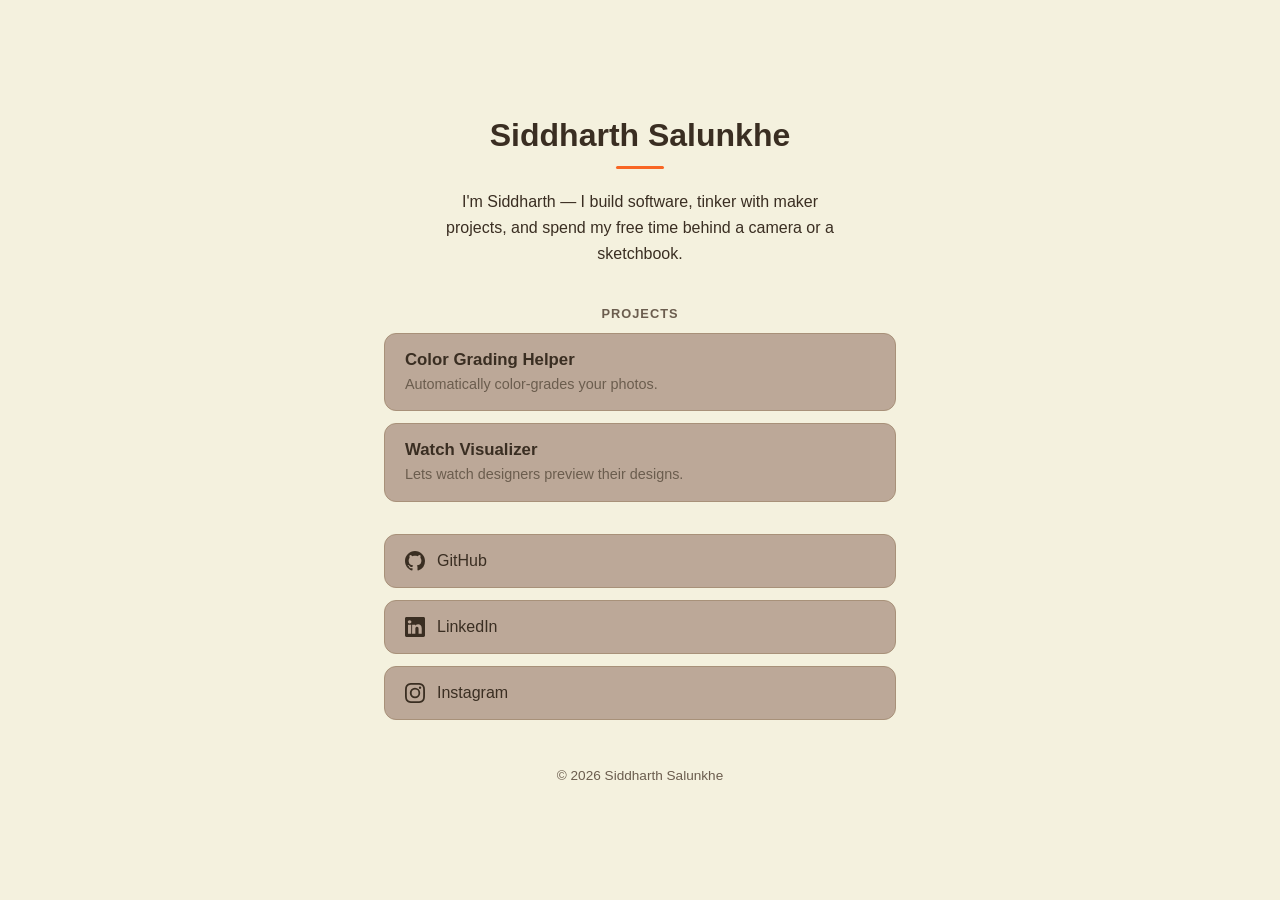
<file: index.html>
<!doctype html>
<html lang="en">
<head>
  <meta charset="UTF-8" />
  <meta name="viewport" content="width=device-width, initial-scale=1.0" />
  <title>Siddharth Salunkhe</title>
  <link rel="stylesheet" href="styles.css" />
</head>
<body>
  <main>
    <h1>Siddharth Salunkhe</h1>
    <div class="accent-line"></div>
    <p class="bio">I'm Siddharth — I build software, tinker with maker projects, and spend my free time behind a camera or a sketchbook.</p>

    <div class="projects">
      <h2>Projects</h2>
      <div class="project-list">
        <a class="project-card" href="https://color-grading-helper.vercel.app/" target="_blank" rel="noopener noreferrer">
          <h3>Color Grading Helper</h3>
          <p>Automatically color-grades your photos.</p>
        </a>
        <a class="project-card" href="https://watch-visualizer-gamma.vercel.app/" target="_blank" rel="noopener noreferrer">
          <h3>Watch Visualizer</h3>
          <p>Lets watch designers preview their designs.</p>
        </a>
      </div>
    </div>

    <div class="links">
      <a class="link-card" href="https://github.com/siddharthSal99" target="_blank" rel="noopener noreferrer">
        <svg class="icon" viewBox="0 0 16 16" fill="currentColor" aria-hidden="true">
          <path d="M8 0C3.58 0 0 3.58 0 8c0 3.54 2.29 6.53 5.47 7.59.4.07.55-.17.55-.38 0-.19-.01-.82-.01-1.49-2.01.37-2.53-.49-2.69-.94-.09-.23-.48-.94-.82-1.13-.28-.15-.68-.52-.01-.53.63-.01 1.08.58 1.23.82.72 1.21 1.87.87 2.33.66.07-.52.28-.87.51-1.07-1.78-.2-3.64-.89-3.64-3.95 0-.87.31-1.59.82-2.15-.08-.2-.36-1.02.08-2.12 0 0 .67-.21 2.2.82.64-.18 1.32-.27 2-.27.68 0 1.36.09 2 .27 1.53-1.04 2.2-.82 2.2-.82.44 1.1.16 1.92.08 2.12.51.56.82 1.27.82 2.15 0 3.07-1.87 3.75-3.65 3.95.29.25.54.73.54 1.48 0 1.07-.01 1.93-.01 2.2 0 .21.15.46.55.38A8.01 8.01 0 0 0 16 8c0-4.42-3.58-8-8-8Z"/>
        </svg>
        GitHub
      </a>

      <a class="link-card" href="https://www.linkedin.com/in/siddharth-s-53783a94" target="_blank" rel="noopener noreferrer">
        <svg class="icon" viewBox="0 0 16 16" fill="currentColor" aria-hidden="true">
          <path d="M0 1.15C0 .51.53 0 1.19 0h13.62C15.47 0 16 .51 16 1.15v13.7c0 .64-.53 1.15-1.19 1.15H1.19A1.16 1.16 0 0 1 0 14.85V1.15Zm4.94 12.28V6.16H2.42v7.27h2.52ZM3.68 5.14c.88 0 1.43-.58 1.43-1.31-.02-.74-.55-1.31-1.41-1.31-.86 0-1.43.57-1.43 1.31 0 .73.55 1.31 1.39 1.31h.02Zm4.6 8.29V9.35c0-.21.02-.42.08-.57.18-.44.58-.9 1.26-.9.89 0 1.24.68 1.24 1.67v3.9h2.52V9.25c0-2.32-1.24-3.4-2.9-3.4-1.34 0-1.93.74-2.26 1.25v.02h-.02l.02-.02V6.16H5.7c.03.72 0 7.27 0 7.27h2.58Z"/>
        </svg>
        LinkedIn
      </a>

      <a class="link-card" href="https://www.instagram.com/adventures.of.a.dilettante?cplk=dnFoc284em53YTFk&utm_source=qr" target="_blank" rel="noopener noreferrer">
        <svg class="icon" viewBox="0 0 16 16" fill="currentColor" aria-hidden="true">
          <path d="M8 0C5.829 0 5.556.01 4.703.048 3.85.088 3.269.222 2.76.42a3.917 3.917 0 0 0-1.417.923A3.927 3.927 0 0 0 .42 2.76C.222 3.268.087 3.85.048 4.7.01 5.555 0 5.827 0 8.001c0 2.172.01 2.444.048 3.297.04.852.174 1.433.372 1.942.205.526.478.972.923 1.417.444.445.89.719 1.416.923.51.198 1.09.333 1.942.372C5.555 15.99 5.827 16 8 16s2.444-.01 3.298-.048c.851-.04 1.434-.174 1.943-.372a3.916 3.916 0 0 0 1.416-.923c.445-.445.718-.891.923-1.417.197-.509.332-1.09.372-1.942C15.99 10.445 16 10.173 16 8s-.01-2.445-.048-3.299c-.04-.851-.175-1.433-.372-1.941a3.926 3.926 0 0 0-.923-1.417A3.911 3.911 0 0 0 13.24.42c-.51-.198-1.092-.333-1.943-.372C10.443.01 10.172 0 7.998 0h.002ZM7.04 1.442h.96c2.136 0 2.39.008 3.233.046.78.035 1.204.166 1.486.275.374.145.64.319.92.599.28.28.453.546.598.92.11.281.24.705.275 1.485.038.843.047 1.096.047 3.231 0 2.136-.009 2.39-.047 3.233-.035.78-.166 1.203-.275 1.485a2.47 2.47 0 0 1-.599.919c-.28.28-.546.453-.92.598-.28.11-.704.24-1.485.276-.843.038-1.096.047-3.232.047-2.137 0-2.39-.009-3.233-.047-.78-.036-1.203-.166-1.485-.276a2.478 2.478 0 0 1-.92-.598 2.48 2.48 0 0 1-.6-.92c-.109-.281-.24-.705-.275-1.485-.038-.843-.046-1.096-.046-3.234 0-2.136.008-2.388.046-3.231.036-.78.166-1.204.276-1.486.145-.373.319-.64.599-.92.28-.28.546-.453.92-.598.282-.11.705-.24 1.485-.276.738-.034 1.024-.044 2.273-.045v.002Zm4.988 1.328a.96.96 0 1 0 0 1.92.96.96 0 0 0 0-1.92Zm-4.028 1.06a4.17 4.17 0 1 0 0 8.34 4.17 4.17 0 0 0 0-8.34Zm0 1.441a2.729 2.729 0 1 1 0 5.457 2.729 2.729 0 0 1 0-5.457Z"/>
        </svg>
        Instagram
      </a>
    </div>

    <footer>&copy; 2026 Siddharth Salunkhe</footer>
  </main>
</body>
</html>
</file>
<file: styles.css>
:root {
  /* 60% dominant */
  --bg: #F4F1DE;
  /* 30% secondary */
  --card-bg: #BCA898;
  --border: #A89179;
  --muted: #6B5D4E;
  /* 10% accent */
  --accent: #F86624;
  /* neutral for body text, not part of the 60-30-10 split */
  --fg: #3A2E22;
}

* {
  box-sizing: border-box;
}

body {
  margin: 0;
  min-height: 100vh;
  display: flex;
  flex-direction: column;
  align-items: center;
  justify-content: center;
  background: var(--bg);
  color: var(--fg);
  font-family: -apple-system, BlinkMacSystemFont, "Segoe UI", Roboto, Helvetica, Arial, sans-serif;
  padding: 2rem 1rem;
}

main {
  width: 100%;
  max-width: 32rem;
  text-align: center;
  animation: fade-slide-in 0.5s ease-out both;
}

@keyframes fade-slide-in {
  from {
    opacity: 0;
    transform: translateY(10px);
  }
  to {
    opacity: 1;
    transform: none;
  }
}

@media (prefers-reduced-motion: reduce) {
  main,
  .link-card,
  .project-card {
    animation: none !important;
  }
}

h1 {
  font-size: 2rem;
  margin: 0 0 0.5rem;
}

.accent-line {
  width: 3rem;
  height: 3px;
  margin: 0.75rem auto 1.25rem;
  background: var(--accent);
  border-radius: 2px;
}

.tagline {
  color: var(--muted);
  margin: 0 0 2.5rem;
}

.bio {
  color: var(--fg);
  max-width: 26rem;
  margin: 0 auto 2.5rem;
  line-height: 1.6;
}

.projects {
  margin-bottom: 2rem;
}

.projects h2 {
  font-size: 0.8rem;
  font-weight: 600;
  text-transform: uppercase;
  letter-spacing: 0.08em;
  color: var(--muted);
  margin: 0 0 0.75rem;
}

.project-list {
  display: grid;
  gap: 0.75rem;
  text-align: left;
}

.project-card {
  display: block;
  padding: 1rem 1.25rem;
  border: 1px solid var(--border);
  border-radius: 0.75rem;
  background: var(--card-bg);
  color: var(--fg);
  text-decoration: none;
  transition: border-color 0.15s ease, transform 0.15s ease;
  opacity: 0;
  animation: fade-slide-in 0.4s ease-out both;
}

.project-list .project-card:nth-child(1) { animation-delay: 0.1s; }
.project-list .project-card:nth-child(2) { animation-delay: 0.15s; }

.project-card:hover {
  border-color: var(--accent);
  transform: translateY(-1px);
}

.project-card h3 {
  margin: 0 0 0.25rem;
  font-size: 1.05rem;
}

.project-card p {
  margin: 0;
  color: var(--muted);
  font-size: 0.9rem;
  line-height: 1.4;
}

.links {
  display: grid;
  gap: 0.75rem;
}

.link-card {
  display: flex;
  align-items: center;
  gap: 0.75rem;
  padding: 1rem 1.25rem;
  border: 1px solid var(--border);
  border-radius: 0.75rem;
  background: var(--card-bg);
  color: var(--fg);
  text-decoration: none;
  font-weight: 500;
  transition: border-color 0.15s ease, transform 0.15s ease;
  opacity: 0;
  animation: fade-slide-in 0.4s ease-out both;
}

.links .link-card:nth-child(1) { animation-delay: 0.2s; }
.links .link-card:nth-child(2) { animation-delay: 0.25s; }
.links .link-card:nth-child(3) { animation-delay: 0.3s; }

.link-card:hover {
  border-color: var(--accent);
  transform: translateY(-1px);
}

.link-card:hover .icon {
  color: var(--accent);
}

.link-card .icon {
  width: 1.25rem;
  height: 1.25rem;
  flex-shrink: 0;
  color: var(--fg);
  transition: color 0.15s ease;
}

footer {
  margin-top: 3rem;
  color: var(--muted);
  font-size: 0.85rem;
}

footer a {
  color: inherit;
}

.back-link {
  display: inline-block;
  margin-top: 2rem;
  color: var(--accent);
  text-decoration: none;
  font-weight: 500;
}

.back-link:hover {
  text-decoration: underline;
}
</file>
